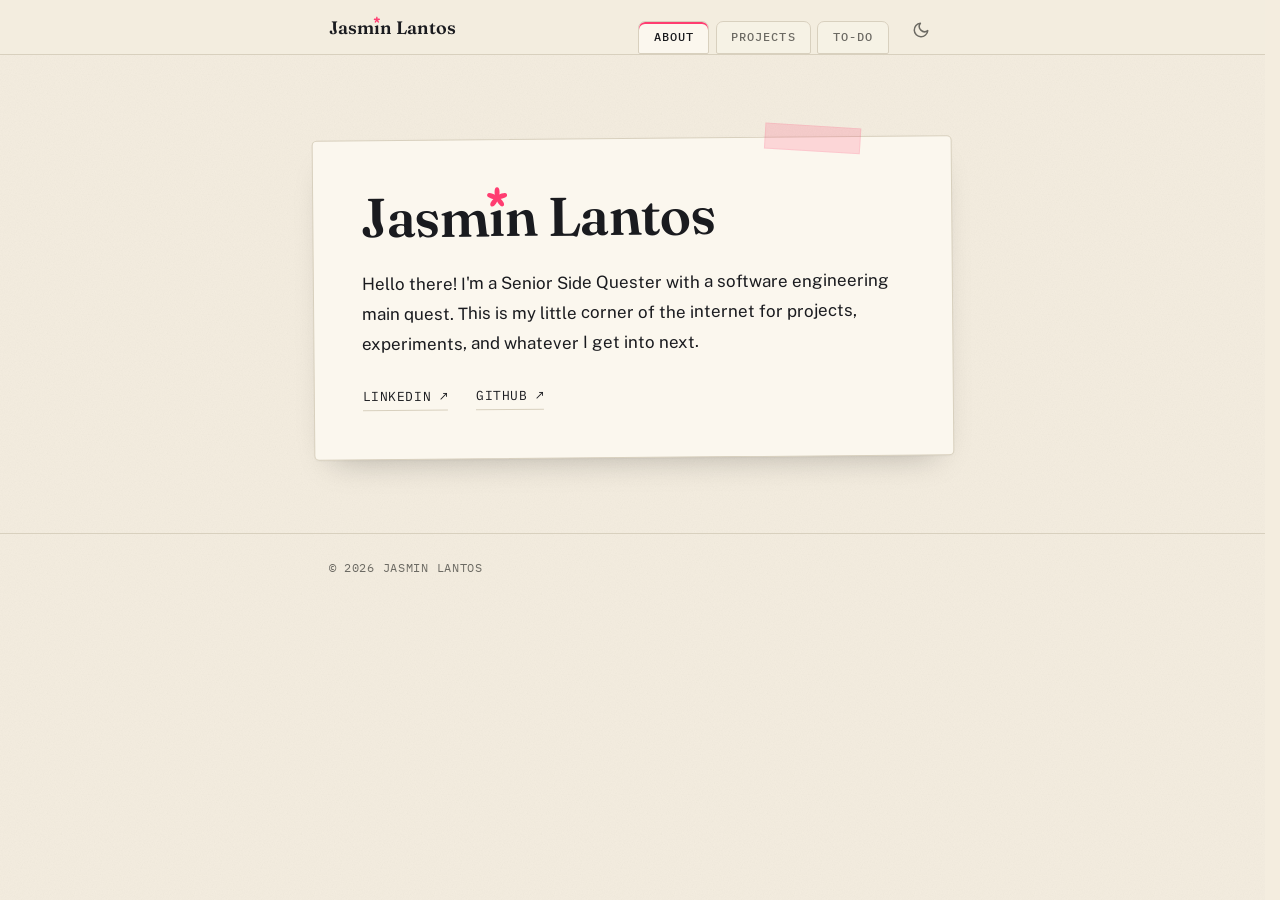
<file: index.html>
<!DOCTYPE html>
<html lang="en">

<head>
	<meta charset="utf-8">
	<meta name="viewport" content="width=device-width, initial-scale=1">
	<meta name="theme-color" content="#F4EDDF">
	<meta name="theme-color" content="#16161B" media="(prefers-color-scheme: dark)">

	<meta name="author" content="Jasmin Lantos">
	<meta name="description" content="Jasmin Lantos — portfolio">

	<meta property="og:type" content="website">
	<meta property="og:title" content="Jasmin Lantos">
	<meta property="og:description" content="Jasmin Lantos — portfolio">
	<meta property="og:url" content="https://www.jnlantos.com/">

	<title>Jasmin Lantos</title>

	<!-- Apply a saved theme choice before the stylesheet paints, so there's no flash. -->
	<script>
		try {
			var t = localStorage.getItem('theme');
			if (t === 'light' || t === 'dark') document.documentElement.dataset.theme = t;
		} catch (e) {}
	</script>

	<link rel="icon" href="images/favicon.svg" type="image/svg+xml">
	<link rel="icon" type="image/png" sizes="96x96" href="images/favicon-96.png">
	<link rel="icon" type="image/png" sizes="32x32" href="images/favicon-32.png">
	<link rel="apple-touch-icon" href="images/apple-touch-icon.png">

	<link rel="preconnect" href="https://fonts.googleapis.com">
	<link rel="preconnect" href="https://fonts.gstatic.com" crossorigin>
	<link rel="stylesheet"
		href="https://fonts.googleapis.com/css2?family=Fraunces:opsz,wght@9..144,400;9..144,600&family=IBM+Plex+Mono:wght@500&family=Public+Sans:wght@400;600&display=swap">

	<link rel="stylesheet" href="css/nav.css">

	<script src="scripts/main.js" defer></script>
</head>

<body>
	<header class="site-header">
		<a class="brand" href="#about">
			<span class="vh">Jasmin Lantos</span>
			<span class="name-deco" aria-hidden="true">Jasm<span class="ji">&#305;</span>n Lantos</span>
		</a>
		<div class="header-right">
			<nav class="tabs" aria-label="Sections">
				<button type="button" class="tab" data-view="about">About</button>
				<button type="button" class="tab" data-view="projects">Projects</button>
				<button type="button" class="tab" data-view="todo">To-do</button>
			</nav>
			<button type="button" class="theme-toggle" aria-pressed="false" aria-label="Switch to dark theme">
				<svg class="icon-moon" viewBox="0 0 24 24" width="18" height="18" fill="none" stroke="currentColor"
					stroke-width="2" stroke-linecap="round" stroke-linejoin="round" aria-hidden="true">
					<path d="M21 12.8A9 9 0 1 1 11.2 3a7 7 0 0 0 9.8 9.8z" />
				</svg>
				<svg class="icon-sun" viewBox="0 0 24 24" width="18" height="18" fill="none" stroke="currentColor"
					stroke-width="2" stroke-linecap="round" stroke-linejoin="round" aria-hidden="true">
					<circle cx="12" cy="12" r="4" />
					<path d="M12 2v2M12 20v2M4.9 4.9l1.4 1.4M17.7 17.7l1.4 1.4M2 12h2M20 12h2M4.9 19.1l1.4-1.4M17.7 6.3l1.4-1.4" />
				</svg>
			</button>
		</div>
	</header>

	<main class="shell">
		<section class="view" id="about">
			<div class="page">
				<h1 class="name">
					<span class="vh">Jasmin Lantos</span>
					<span class="name-deco" aria-hidden="true">Jasm<span class="ji">&#305;</span>n Lantos</span>
					<button type="button" class="egg-trigger" aria-label="Bloom the jasmine"></button>
				</h1>
				<p class="bio">Hello there! I'm a Senior Side Quester with a software engineering main quest. This is my little corner of the internet for projects, experiments, and whatever I get into next.</p>
				<p class="links">
					<a href="https://www.linkedin.com/in/jasminlantos">LinkedIn <span aria-hidden="true">&#8599;</span></a>
					<a href="https://www.github.com/jnlantos/">GitHub <span aria-hidden="true">&#8599;</span></a>
				</p>
			</div>
		</section>

		<section class="view" id="projects" hidden>
			<div class="cards">
				<article class="card is-linked">
					<div class="card-media">
						<picture>
							<source srcset="images/project3.webp" type="image/webp">
							<img src="images/project3.png" width="1200" height="1494"
								alt="Illustration from Phoebe, Bot, and the BST" loading="lazy" decoding="async">
						</picture>
					</div>
					<div class="card-body">
						<h2 class="card-title"><a href="bst-digital-reader.html">Phoebe, Bot, and the BST</a></h2>
						<p class="card-desc">A picture book pilot that teaches kids how to search a binary search tree
							through a story about a girl and her robot friend.</p>
						<p class="card-cue">Read the pilot <span aria-hidden="true">&rarr;</span></p>
					</div>
				</article>

				<article class="card">
					<div class="card-media">
						<picture>
							<source srcset="images/project2.webp" type="image/webp">
							<img src="images/project2.png" width="1000" height="479" alt="Auroras game artwork"
								loading="lazy" decoding="async">
						</picture>
					</div>
					<div class="card-body">
						<h2 class="card-title">Auroras</h2>
						<p class="card-desc">A two-player cooperative puzzle game inspired by slavic mythology and Doctor
							Who.</p>
						<p class="card-press">
							<a href="https://www.torontogamedevs.com/blog/auroras-the-cosmic-puzzle-game-you-need">Toronto
								Game Devs</a>
							<a
								href="https://news.artsci.utoronto.ca/all-news/level-video-games-will-u-t-ocad-u-students-unveil-year/">U
								of T News</a>
							<a
								href="https://www.citynews.ca/video/2017/04/05/video-level-up-showcases-student-video-game-creators/">City
								News</a>
						</p>
					</div>
				</article>

			</div>
		</section>

		<section class="view" id="todo" hidden>
			<div class="page todo-page">
				<p class="todo-head">Up next</p>
				<ul class="todo">
					<li class="todo-done">Rebuild jnlantos.com</li>
					<li class="todo-wip">Résumé page</li>
					<li class="todo-wip">Gather feedback from BST book pilot</li>
					<li>Make Auroras game playable through portfolio website for fun</li>
					<li>Photography/Travel page?</li>
				</ul>
			</div>
		</section>
	</main>

	<footer class="site-footer">
		<span>&copy; 2026 Jasmin Lantos</span>
	</footer>

</body>

</html>
</file>
<file: css/nav.css>
/* ============================================================
   Jasmin Lantos — the "nice notebook" zine
   Two spreads (About / Projects) flipped with divider tabs.
   Cream paper, white journal pages, pink accent. One stylesheet,
   no framework, no build.
   ============================================================ */

:root {
	--font-display: 'Fraunces', Georgia, 'Times New Roman', serif;
	--font-sans: 'Public Sans', system-ui, -apple-system, 'Segoe UI', Roboto, sans-serif;
	--font-mono: 'IBM Plex Mono', ui-monospace, SFMono-Regular, Menlo, monospace;

	--paper: #F4EDDF;          /* cream page background */
	--card: #FBF7EE;          /* white journal page */
	--ink: #1A1B1F;
	--ink-muted: #6C6A63;
	--line: #D8D0BE;          /* hairline / stitch */
	--accent: #FF3D71;         /* flower, title sweep, tape */
	--accent-text: #C21E56;    /* links / accent text (AA on cream) */

	--measure: 60ch;
	--pad-x: clamp(1.25rem, 5vw, 3rem);
	--pad-y: clamp(2.5rem, 7vh, 4.5rem);
	--edge-x: max(var(--pad-x), calc((100% - 44rem) / 2 + var(--pad-x)));

	/* jasmine-flower motif — masked so it always paints in --accent */
	--flower: url("data:image/svg+xml,%3Csvg%20xmlns='http://www.w3.org/2000/svg'%20viewBox='0%200%2024%2024'%3E%3Cg%20fill='%23fff'%3E%3Cellipse%20cx='12'%20cy='6.7'%20rx='2.4'%20ry='4.7'/%3E%3Cellipse%20cx='12'%20cy='6.7'%20rx='2.4'%20ry='4.7'%20transform='rotate(72,12,12)'/%3E%3Cellipse%20cx='12'%20cy='6.7'%20rx='2.4'%20ry='4.7'%20transform='rotate(144,12,12)'/%3E%3Cellipse%20cx='12'%20cy='6.7'%20rx='2.4'%20ry='4.7'%20transform='rotate(216,12,12)'/%3E%3Cellipse%20cx='12'%20cy='6.7'%20rx='2.4'%20ry='4.7'%20transform='rotate(288,12,12)'/%3E%3Ccircle%20cx='12'%20cy='12'%20r='3'/%3E%3C/g%3E%3C/svg%3E");
}

/* Dark palette — auto with the OS (unless toggle forced light), explicit when
   the toggle forced dark. Keep the two lists in sync. */
@media (prefers-color-scheme: dark) {
	:root:not([data-theme="light"]) {
		--paper: #16161B;
		--card: #1F1F27;
		--ink: #EDE8DE;
		--ink-muted: #9A968C;
		--line: #33333D;
		--accent-text: #FF6F9C;
	}
}

:root[data-theme="dark"] {
	--paper: #16161B;
	--card: #1F1F27;
	--ink: #EDE8DE;
	--ink-muted: #9A968C;
	--line: #33333D;
	--accent-text: #FF6F9C;
}

/* ---------- reset / base ---------- */

*,
*::before,
*::after {
	box-sizing: border-box;
}

[hidden] {
	display: none !important;
}

/* reserve the scrollbar gutter always, so switching to a taller view doesn't
   shift the sticky header sideways */
html {
	scrollbar-gutter: stable;
}

body {
	margin: 0;
	background: var(--paper);
	color: var(--ink);
	font-family: var(--font-sans);
	font-size: 16px;
	line-height: 1.6;
	-webkit-font-smoothing: antialiased;
}

/* faint paper tooth so the background isn't screen-flat — delete to remove */
body::before {
	content: "";
	position: fixed;
	inset: 0;
	z-index: -1;
	pointer-events: none;
	opacity: 0.06;
	background-image: url("data:image/svg+xml,%3Csvg xmlns='http://www.w3.org/2000/svg' width='120' height='120'%3E%3Cfilter id='n'%3E%3CfeTurbulence type='fractalNoise' baseFrequency='0.85' numOctaves='2' stitchTiles='stitch'/%3E%3CfeColorMatrix type='saturate' values='0'/%3E%3C/filter%3E%3Crect width='100%25' height='100%25' filter='url(%23n)'/%3E%3C/svg%3E");
}

:root[data-theme="dark"] body::before,
:root:not([data-theme="light"]) body::before {
	opacity: 0.08;
}

img {
	display: block;
	max-width: 100%;
}

a {
	color: var(--accent-text);
	text-underline-offset: 0.15em;
}

/* ---------- header ---------- */

.site-header {
	position: sticky;
	top: 0;
	z-index: 20;
	display: flex;
	align-items: flex-end;
	justify-content: space-between;
	gap: 1rem;
	padding: 0.85rem var(--edge-x) 0;
	background: var(--paper);
	background: color-mix(in srgb, var(--paper) 84%, transparent);
	backdrop-filter: blur(8px);
	-webkit-backdrop-filter: blur(8px);
	border-bottom: 1px solid var(--line);
}

.brand {
	margin-bottom: 0.7rem;
	font-family: var(--font-display);
	font-size: 1.125rem;
	font-weight: 600;
	color: var(--ink);
	text-decoration: none;
}

.header-right {
	display: flex;
	flex-wrap: wrap;
	align-items: flex-end;
	justify-content: flex-end;
	gap: 0.6rem 1rem;
}

/* ---------- divider tabs ---------- */

.tabs {
	display: flex;
	flex-wrap: wrap;
	gap: 0.4rem;
}

.tab {
	margin: 0;
	padding: 0.45rem 0.9rem 0.55rem;
	border: 1px solid var(--line);
	border-radius: 7px 7px 2px 2px;
	background: color-mix(in srgb, var(--card) 45%, transparent);
	color: var(--ink-muted);
	font-family: var(--font-mono);
	font-size: 0.74rem;
	font-weight: 500;
	letter-spacing: 0.09em;
	text-transform: uppercase;
	cursor: pointer;
	transition: color 0.15s, background 0.15s, box-shadow 0.15s;
}

.tab:hover {
	color: var(--ink);
}

.tab[aria-current="page"] {
	background: var(--card);
	color: var(--ink);
	box-shadow: inset 0 2px 0 var(--accent);
}

.tab:focus-visible {
	outline: 2px solid var(--accent-text);
	outline-offset: 2px;
}

/* ---------- theme toggle ---------- */

.theme-toggle {
	display: inline-flex;
	align-items: center;
	justify-content: center;
	width: 2rem;
	height: 2rem;
	margin: 0 0 0.45rem;
	padding: 0;
	border: 0;
	border-radius: 4px;
	background: none;
	color: var(--ink-muted);
	cursor: pointer;
	transition: color 0.18s;
}

.theme-toggle:hover {
	color: var(--ink);
}

.theme-toggle:focus-visible {
	outline: 2px solid var(--accent-text);
	outline-offset: 2px;
}

.theme-toggle .icon-sun {
	display: none;
}

.theme-toggle[aria-pressed="true"] .icon-sun {
	display: block;
}

.theme-toggle[aria-pressed="true"] .icon-moon {
	display: none;
}

/* ---------- shell / views ---------- */

.shell {
	padding: var(--pad-y) var(--pad-x) calc(var(--pad-y) * 1.2);
	/* tilted pages poke past their column — clip, never scroll sideways */
	overflow-x: clip;
}

/* ---------- name wordmark ---------- */

.name {
	position: relative;
	margin: 0 0 1.5rem;
	font-family: var(--font-display);
	font-weight: 600;
	font-size: clamp(2.2rem, 6vw, 3.4rem);
	line-height: 1.05;
	letter-spacing: -0.01em;
	text-wrap: balance;
}

/* Real name kept for search engines, copy-paste and screen readers... */
.vh {
	position: absolute;
	width: 1px;
	height: 1px;
	margin: -1px;
	padding: 0;
	border: 0;
	overflow: hidden;
	clip-path: inset(50%);
	white-space: nowrap;
}

/* ...while the visible version swaps the dot on the "i" of Jasmin for the
   jasmine-flower motif: a dotless "ı" with the flower where the tittle sits. */
.ji {
	position: relative;
}

.ji::before {
	content: "";
	position: absolute;
	left: 50%;
	bottom: 100%;
	width: 0.46em;
	height: 0.46em;
	translate: -50% 108%;
	background-color: var(--accent);
	-webkit-mask: var(--flower) center / contain no-repeat;
	mask: var(--flower) center / contain no-repeat;
}

/* ---------- about page-card ---------- */

.page {
	position: relative;
	max-width: 40rem;
	margin: 1.25rem auto 0;
	padding: clamp(1.5rem, 5vw, 3rem);
	background: var(--card);
	border: 1px solid var(--line);
	border-radius: 5px;
	box-shadow: 0 1px 2px rgba(0, 0, 0, 0.04), 0 16px 34px -18px rgba(0, 0, 0, 0.28);
	transform: rotate(-0.5deg);
}

.page::before {
	content: "";
	position: absolute;
	top: -12px;
	right: clamp(24px, 15%, 90px);
	width: 96px;
	height: 26px;
	background: color-mix(in srgb, var(--accent) 18%, transparent);
	border: 1px solid color-mix(in srgb, var(--accent) 10%, transparent);
	transform: rotate(4deg);
	pointer-events: none;
}

/* ---------- jasmine burst on the flower-i ---------- */

/* invisible hit target sized over the flower by JS */
.egg-trigger {
	position: absolute;
	margin: 0;
	padding: 0;
	border: 0;
	background: transparent;
	cursor: pointer;
	border-radius: 50%;
}

.egg-trigger:focus-visible {
	outline: 2px solid var(--accent-text);
	outline-offset: 2px;
}

/* the flower "pops" — scale/rotate compose over the base translate above */
.ji.pop::before {
	animation: ji-pop 0.55s cubic-bezier(0.2, 1.5, 0.4, 1);
}

@keyframes ji-pop {
	0%, 100% { scale: 1; rotate: 0deg; }
	40% { scale: 1.9; rotate: -18deg; }
}

/* the particle canvas (created by JS, inert) */
.fx {
	position: fixed;
	inset: 0;
	pointer-events: none;
	z-index: 55;
}

/* the few flowers that settle on the page and linger — the same masked shape
   as the flower on the "i", tinted per flower by JS */
.settled {
	position: absolute;
	width: clamp(13px, 3vw, 20px);
	aspect-ratio: 1;
	pointer-events: none;
	z-index: 1;
	background-color: var(--accent);
	-webkit-mask: var(--flower) center / contain no-repeat;
	mask: var(--flower) center / contain no-repeat;
	/* a hairline edge so the pale (white / ivory) flowers read on cream */
	filter: drop-shadow(0 0 0.6px rgba(40, 36, 30, 0.5));
	transition: opacity 0.6s ease;
}

/* reduced-motion fallback flowers float over the viewport, not the page card */
.settled--loose {
	position: fixed;
	z-index: 55;
}

.bio {
	max-width: var(--measure);
	margin: 0 0 1.75rem;
	font-size: 1.0625rem;
	line-height: 1.75;
}

.links {
	display: flex;
	flex-wrap: wrap;
	gap: 0.5rem 1.75rem;
	margin: 0;
	font-family: var(--font-mono);
	font-size: 0.8125rem;
	letter-spacing: 0.04em;
	text-transform: uppercase;
}

.links a {
	padding-bottom: 2px;
	border-bottom: 1px solid var(--line);
	color: var(--ink);
	text-decoration: none;
	transition: color 0.18s, border-color 0.18s;
}

.links a:hover {
	color: var(--accent-text);
	border-bottom-color: var(--accent);
}

/* ---------- projects: stacked page-cards ---------- */

.cards {
	display: flex;
	flex-direction: column;
	gap: 2.25rem;
	max-width: 44rem;
	margin: 1.25rem auto 0;
	padding-top: 1.25rem;
}

/* horizontal page-cards: a cropped image strip on the left, text on the right */
.card {
	position: relative;
	display: flex;
	flex-direction: row;
	min-height: 176px;
	background: var(--card);
	border: 1px solid var(--line);
	border-radius: 5px;
	box-shadow: 0 1px 2px rgba(0, 0, 0, 0.04), 0 16px 30px -20px rgba(0, 0, 0, 0.32);
	transition: transform 0.25s ease, box-shadow 0.25s ease;
}

.card:nth-child(1) {
	transform: rotate(-1deg);
}

.card:nth-child(2) {
	transform: rotate(0.7deg);
}

.card:nth-child(3) {
	transform: rotate(-0.5deg);
}

.card:hover {
	transform: rotate(0) translateY(-4px);
	box-shadow: 0 1px 2px rgba(0, 0, 0, 0.05), 0 28px 46px -22px rgba(0, 0, 0, 0.4);
	z-index: 5;
}

/* one strip of washi tape at a top corner */
.card::before {
	content: "";
	position: absolute;
	z-index: 3;
	top: -11px;
	left: 22px;
	width: 88px;
	height: 24px;
	background: color-mix(in srgb, var(--accent) 18%, transparent);
	border: 1px solid color-mix(in srgb, var(--accent) 10%, transparent);
	transform: rotate(-5deg);
	pointer-events: none;
}

.card:nth-child(even)::before {
	left: auto;
	right: 22px;
	transform: rotate(5deg);
}

.card-media {
	position: relative;
	flex: 0 0 clamp(150px, 38%, 320px);
	overflow: hidden;
	border-right: 1px solid var(--line);
	border-radius: 5px 0 0 5px;
}

.card-media img {
	position: absolute;
	inset: 0;
	width: 100%;
	height: 100%;
	object-fit: cover;
	object-position: center;
}

.card-body {
	flex: 1;
	padding: 1.1rem 1.35rem 1.2rem;
}

.card-title {
	display: inline-block;
	margin: 0;
	font-family: var(--font-display);
	font-weight: 600;
	font-size: 1.15rem;
	line-height: 1.2;
	/* neat highlighter: a full-height pink band wipes across the whole title on
	   hover; transparent top/bottom keep it looking like a marker pass */
	background-image: linear-gradient(to bottom,
			transparent 6%,
			color-mix(in srgb, var(--accent) 32%, transparent) 6%,
			color-mix(in srgb, var(--accent) 32%, transparent) 94%,
			transparent 94%);
	background-repeat: no-repeat;
	background-position: left center;
	background-size: 0% 100%;
	transition: background-size 0.4s cubic-bezier(0.22, 1, 0.36, 1);
}

.card-title::before {
	content: "";
	display: inline-block;
	width: 0.6em;
	height: 0.6em;
	margin-right: 0.4em;
	vertical-align: 0.02em;
	background-color: var(--accent);
	-webkit-mask: var(--flower) center / contain no-repeat;
	mask: var(--flower) center / contain no-repeat;
}

.card:hover .card-title,
.card:focus-within .card-title {
	background-size: 100% 100%;
}

.card-title a {
	color: var(--ink);
	text-decoration: none;
}

/* BST: the title link stretches over the whole card */
.card.is-linked {
	cursor: pointer;
}

.card.is-linked .card-title a::after {
	content: "";
	position: absolute;
	inset: 0;
	z-index: 4;
}

.card:hover .card-title a {
	color: var(--accent-text);
}

.card-desc {
	margin: 0.45rem 0 0;
	font-size: 0.9rem;
	line-height: 1.5;
	color: var(--ink-muted);
}

.card-cue {
	margin: 0.75rem 0 0;
	font-family: var(--font-mono);
	font-size: 0.72rem;
	font-weight: 500;
	letter-spacing: 0.08em;
	text-transform: uppercase;
	color: var(--accent-text);
}

.card-tagword {
	margin: 0.75rem 0 0;
	font-family: var(--font-mono);
	font-size: 0.72rem;
	letter-spacing: 0.1em;
	text-transform: uppercase;
	color: var(--ink-muted);
}

.card-press {
	display: flex;
	flex-direction: column;
	gap: 0.15rem;
	margin: 0.7rem 0 0;
	font-family: var(--font-mono);
	font-size: 0.72rem;
	letter-spacing: 0.02em;
}

.card-press a {
	position: relative;
	z-index: 4;
	color: var(--accent-text);
	text-decoration: none;
	border-bottom: 1px solid var(--line);
	padding-bottom: 1px;
	align-self: flex-start;
}

.card-press a:hover {
	border-bottom-color: var(--accent);
}

/* ---------- to-do: a notebook checklist on a taped-in page ---------- */

.todo-page {
	max-width: 32rem;
}

.todo-head {
	margin: 0 0 0.9rem;
	font-family: var(--font-mono);
	font-size: 0.72rem;
	letter-spacing: 0.14em;
	text-transform: uppercase;
	color: var(--ink-muted);
}

.todo {
	position: relative;
	margin: 0;
	padding: 0 0 0 2rem;
	list-style: none;
}

/* the notebook margin rule */
.todo::before {
	content: "";
	position: absolute;
	top: -0.3rem;
	bottom: -0.3rem;
	left: 1.35rem;
	width: 1.5px;
	background: color-mix(in srgb, var(--accent) 45%, transparent);
}

.todo li {
	position: relative;
	padding: 0.5rem 0 0.5rem 2rem;
	font-size: 1rem;
	line-height: 1.6;
	border-bottom: 1px dashed var(--line);
}

.todo li:last-child {
	border-bottom: 0;
}

/* the checkbox */
.todo li::before {
	content: "";
	position: absolute;
	left: 0;
	top: 0.62rem;
	width: 1.05rem;
	height: 1.05rem;
	border: 1.5px solid var(--ink-muted);
	border-radius: 3px;
}

/* done — pink tick + struck-through, muted text */
.todo li.todo-done {
	color: var(--ink-muted);
	text-decoration: line-through;
	text-decoration-color: color-mix(in srgb, var(--ink-muted) 55%, transparent);
}

.todo li.todo-done::after {
	content: "";
	position: absolute;
	left: 0.3rem;
	top: 0.62rem;
	width: 0.38rem;
	height: 0.72rem;
	border: solid var(--accent);
	border-width: 0 2px 2px 0;
	transform: rotate(45deg);
}

/* in progress — a pink dash in the box */
.todo li.todo-wip::after {
	content: "";
	position: absolute;
	left: 0.28rem;
	top: 1.08rem;
	width: 0.5rem;
	height: 2px;
	background: var(--accent);
}

/* ---------- footer ---------- */

.site-footer {
	padding: 1.5rem var(--edge-x) 2.5rem;
	border-top: 1px solid var(--line);
	font-family: var(--font-mono);
	font-size: 0.75rem;
	letter-spacing: 0.06em;
	text-transform: uppercase;
	color: var(--ink-muted);
}

/* ---------- responsive ---------- */

@media (max-width: 620px) {
	/* stack the image on top of the text on narrow screens */
	.card {
		flex-direction: column;
		min-height: 0;
	}

	.card-media {
		flex: none;
		aspect-ratio: 16 / 9;
		border-right: none;
		border-bottom: 1px solid var(--line);
		border-radius: 5px 5px 0 0;
	}
}

@media (max-width: 480px) {
	.site-header {
		flex-wrap: wrap;
		gap: 0.5rem 1rem;
	}

	.header-right,
	.tabs {
		gap: 0.4rem;
	}

	.brand {
		font-size: 1.05rem;
	}
}

/* ---------- motion ---------- */

@media (prefers-reduced-motion: reduce) {
	*,
	*::before,
	*::after {
		transition-duration: 0.01ms !important;
		animation-duration: 0.01ms !important;
	}
}
</file>
